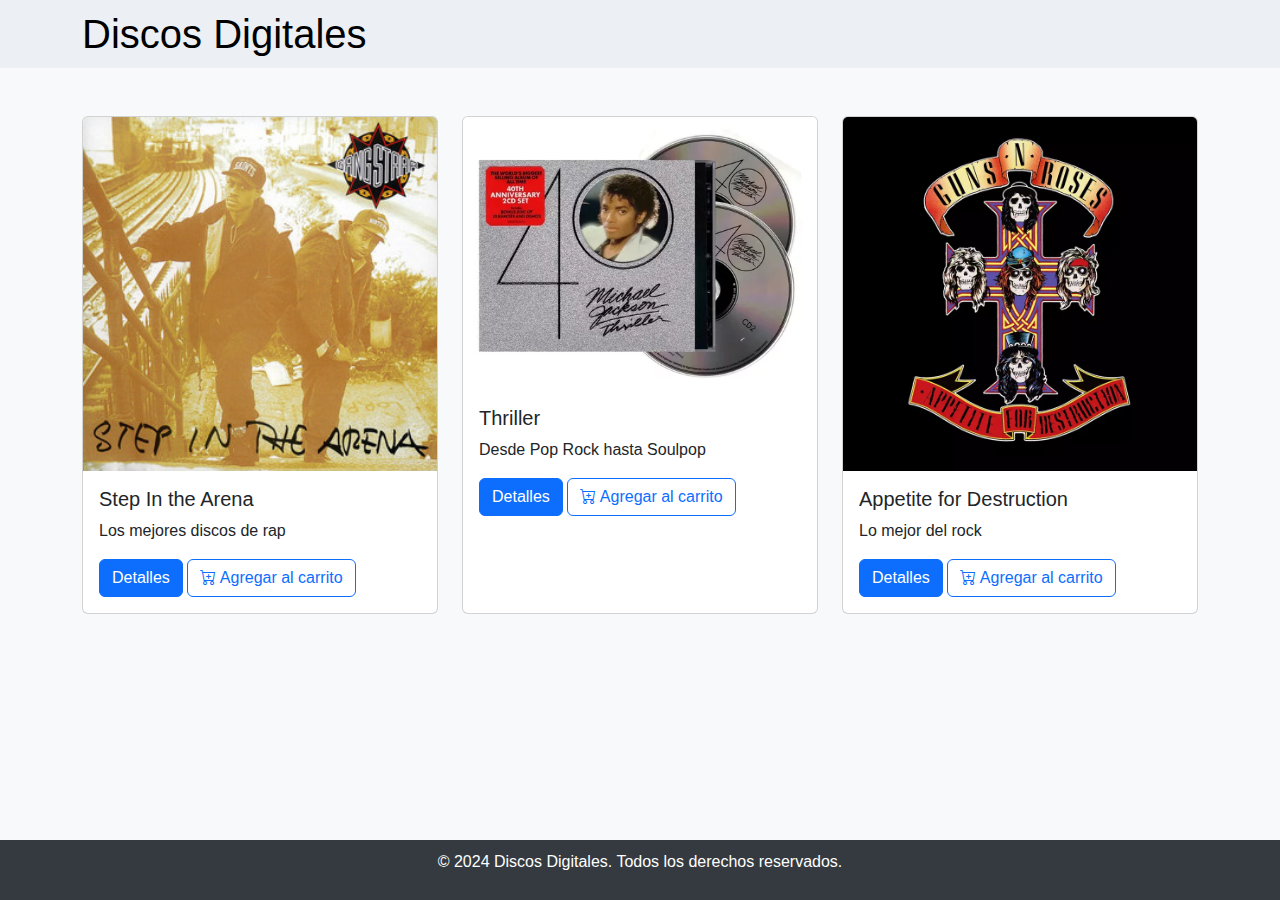
<file: discosdigit.html>
<!DOCTYPE html>
<html lang="en">
<head>
    <meta charset="UTF-8">
    <meta name="viewport" content="width=device-width, initial-scale=1.0">
    <title>Discos Digitales</title>
    <link href="https://cdn.jsdelivr.net/npm/bootstrap@5.3.3/dist/css/bootstrap.min.css" rel="stylesheet">
    <link href="https://cdn.jsdelivr.net/npm/bootstrap-icons/font/bootstrap-icons.css" rel="stylesheet">
    <link rel="stylesheet" href="style.css">
    <style>
        body {
            font-family: 'Arial', sans-serif;
            background-color: #f8f9fa;
        }
        .header {
            background-color: #ecf0f5;
            color: white;
            padding: 10px 0;
        }
        .header h1 {
            margin-bottom: 0;
        }
        .footer {
            background-color: #343a40;
            color: white;
            text-align: center;
            padding: 10px 0;
            position: fixed;
            width: 100%;
            bottom: 0;
        }
        .card {
            transition: transform 0.3s ease;
        }
        .card:hover {
            transform: translateY(-5px);
        }
    </style>
</head>
<body>

<div class="header text-align">
    <div class="container">
        <h1 class="mb-0">Discos Digitales</h1>
    </div>
</div>

<div class="container my-5">
    <div class="row row-cols-1 row-cols-md-3 g-4">
        <div class="col">
            <div class="card h-100">
                <img src="Imagenes/digital rap.jpg" class="card-img-top" alt="Nombre del disco">
                <div class="card-body">
                    <h5 class="card-title">Step In the Arena </h5>
                    <p class="card-text">Los mejores discos de rap</p>
                    <a href="#" class="btn btn-primary" data-bs-toggle="modal" data-bs-target="#modalDisco1">Detalles</a>
                    <button class="btn btn-outline-primary"><i class="bi bi-cart-plus"></i> Agregar al carrito</button>
                </div>
            </div>
        </div>

        <div class="col">
            <div class="card h-100">
                <img src="Imagenes/digital2.webp" class="card-img-top" alt="Nombre del disco">
                <div class="card-body">
                    <h5 class="card-title">Thriller</h5>
                    <p class="card-text">Desde Pop Rock hasta Soulpop</p>
                    <a href="#" class="btn btn-primary" data-bs-toggle="modal" data-bs-target="#modalDisco2">Detalles</a>
                    <button class="btn btn-outline-primary"><i class="bi bi-cart-plus"></i> Agregar al carrito</button>
                </div>
            </div>
        </div>

        <div class="col">
            <div class="card h-100">
                <img src="Imagenes/carousel5.webp" class="card-img-top" alt="Nombre del disco">
                <div class="card-body">
                    <h5 class="card-title">Appetite for Destruction                    </h5>
                    <p class="card-text">Lo mejor del rock</p>
                    <a href="#" class="btn btn-primary" data-bs-toggle="modal" data-bs-target="#modalDisco4">Detalles</a>
                    <button class="btn btn-outline-primary"><i class="bi bi-cart-plus"></i> Agregar al carrito</button>
                </div>
            </div>
        </div>
        
    </div>
</div>

<!-- Modales -->
<div class="modal fade" id="modalDisco1" tabindex="-1" aria-labelledby="modalDisco1Label" aria-hidden="true">
    <div class="modal-dialog modal-dialog-centered">
        <div class="modal-content">
            <div class="modal-header">
                <h5 class="modal-title" id="modalDisco1Label">Step In the Arena </h5>
                <button type="button" class="btn-close" data-bs-dismiss="modal" aria-label="Close"></button>
            </div>
            <div class="modal-body">
                <p>Hip Hop.</p>
                <p>Precio: $50.00</p>
                <p>Step In the Arena -En español: Paso en la arena- es el segundo álbum de estudio del dúo estadounidense de hip hop Gang Starr. Fue publicado inicialmente en 1990, pero luego se lanzó comercialmente el 15 de enero de 1991.​En 1998, el álbum fue seleccionado como uno de los 100 Mejores Álbumes de Rap de The Source.</p>
            </div>
            <div class="modal-footer">
                <button type="button" class="btn btn-secondary" data-bs-dismiss="modal">Cerrar</button>
            </div>
        </div>
    </div>
</div>

<div class="modal fade" id="modalDisco2" tabindex="-1" aria-labelledby="modalDisco2Label" aria-hidden="true">
    <div class="modal-dialog modal-dialog-centered">
        <div class="modal-content">
            <div class="modal-header">
                <h5 class="modal-title" id="modalDisco2Label">Thriller</h5>
                <button type="button" class="btn-close" data-bs-dismiss="modal" aria-label="Close"></button>
            </div>
            <div class="modal-body">
                <p>Desde Pop Rock hasta Soulpop.</p>
                <p>Precio: $65.00</p>
                <p>Thriller es el sexto álbum de estudio del cantante estadounidense Michael Jackson, publicado el 29 de noviembre de 1982 por Epic Records</p>
            </div>
            <div class="modal-footer">
                <button type="button" class="btn btn-secondary" data-bs-dismiss="modal">Cerrar</button>
            </div>
        </div>
    </div>
</div>

<div class="modal fade" id="modalDisco4" tabindex="-1" aria-labelledby="modalDisco4Label" aria-hidden="true">
    <div class="modal-dialog modal-dialog-centered">
        <div class="modal-content">
            <div class="modal-header">
                <h5 class="modal-title" id="modalDisco4Label">Appetite for Destruction</h5>
                <button type="button" class="btn-close" data-bs-dismiss="modal" aria-label="Close"></button>
            </div>
            <div class="modal-body">
                <p>Rock para siempre</p>
                <p>Precio: $35.00</p>
                <p>Appetite for Destruction —en español: Apetito por la destrucción — es el álbum debut de la banda estadounidense de hard rock Guns N' Roses. Fue publicado por la compañía discográfica Geffen Records el 21 de julio de 1987, tras su autoeditado Live?!*@ Like a Suicide.</p>
            </div>
            <div class="modal-footer">
                <button type="button" class="btn btn-secondary" data-bs-dismiss="modal">Cerrar</button>
            </div>
        </div>
    </div>
</div>

<div class="footer">
    <div class="container">
        <p>&copy; 2024 Discos Digitales. Todos los derechos reservados.</p>
    </div>
</div>

<script src="https://cdn.jsdelivr.net/npm/bootstrap@5.3.3/dist/js/bootstrap.bundle.min.js"></script>
</body>
</html>
</file>
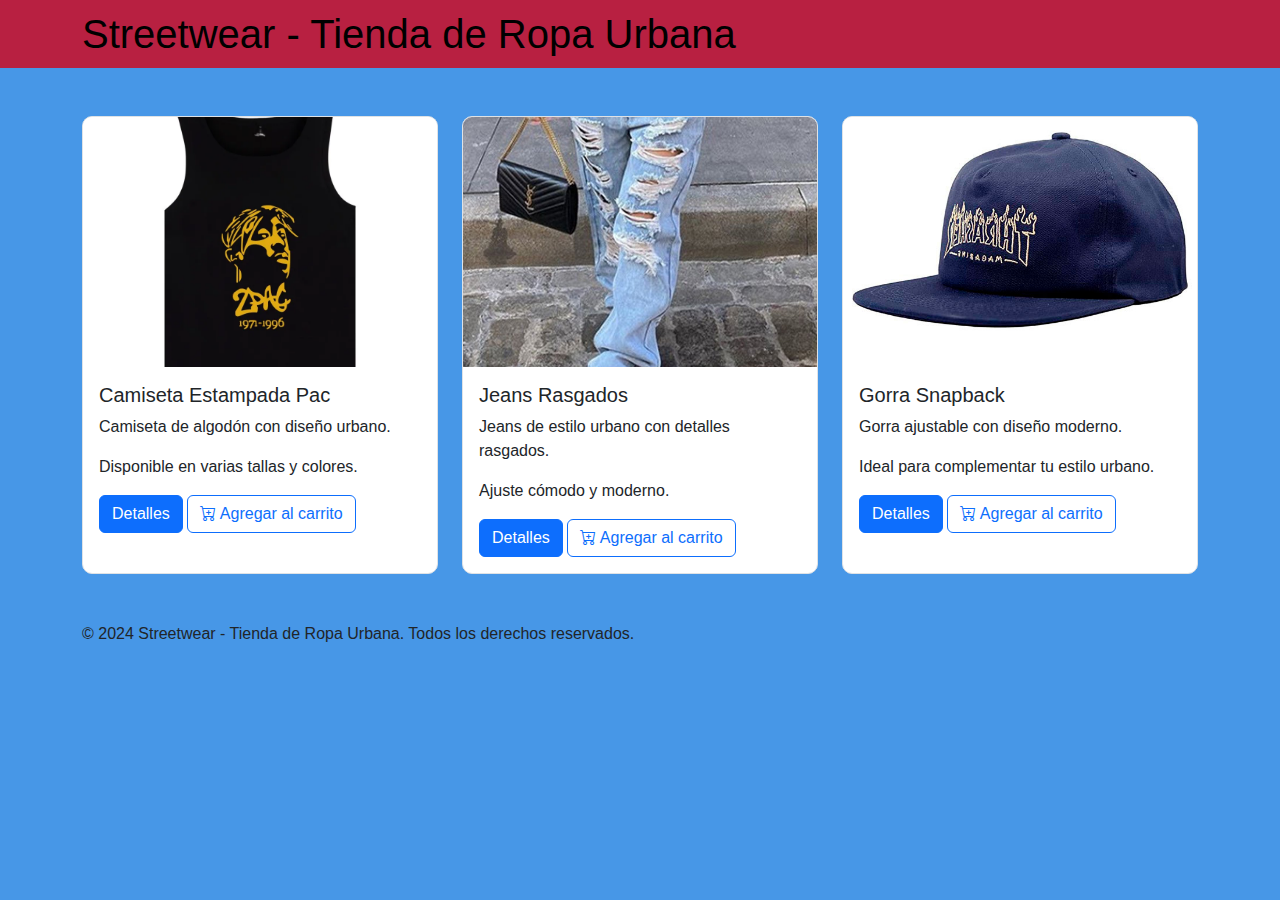
<file: streetwear.html>
<!DOCTYPE html>
<html lang="en">
<head>
    <meta charset="UTF-8">
    <meta name="viewport" content="width=device-width, initial-scale=1.0">
    <title>Streetwear - Tienda de Ropa Urbana</title>
    <link href="https://cdn.jsdelivr.net/npm/bootstrap@5.3.3/dist/css/bootstrap.min.css" rel="stylesheet">
    <link href="https://cdn.jsdelivr.net/npm/bootstrap-icons/font/bootstrap-icons.css" rel="stylesheet">
    <link rel="stylesheet" href="style.css">
    <style>
        body {
            font-family: 'Arial', sans-serif;
            background-color: #4797e7; 
            color: #212529; 
        }
        .header {
            background-color: #b82041; 
            color: white; 
            padding: 10px 0;
        }
        .header h1 {
            margin-bottom: 0;
        }
        .card {
            transition: transform 0.3s ease;
            border: 1px solid #dee2e6; 
            border-radius: 10px; 
            overflow: hidden; 
        }
        .card:hover {
            transform: translateY(-5px);
            box-shadow: 0 4px 8px rgba(104, 14, 14, 0.1); 
        }
        .card-img-top {
            height: 250px; 
            object-fit: cover; 
        }
    </style>
</head>
<body>

<div class="header text-align">
    <div class="container">
        <h1 class="mb-0">Streetwear - Tienda de Ropa Urbana</h1>
    </div>
</div>

<div class="container my-5">
    <div class="row row-cols-1 row-cols-md-3 g-4">
        <div class="col">
            <div class="card h-100">
                <img src="Imagenes/ropa1.webp" class="card-img-top" alt="Camiseta Estampada">
                <div class="card-body">
                    <h5 class="card-title">Camiseta Estampada Pac</h5>
                    <p class="card-text">Camiseta de algodón con diseño urbano.</p>
                    <p class="card-text">Disponible en varias tallas y colores.</p>
                    <a href="#" class="btn btn-primary">Detalles</a>
                    <button class="btn btn-outline-primary"><i class="bi bi-cart-plus"></i> Agregar al carrito</button>
                </div>
            </div>
        </div>

        <div class="col">
            <div class="card h-100">
                <img src="Imagenes/ropa2.jpg" class="card-img-top" alt="Jeans Rasgados">
                <div class="card-body">
                    <h5 class="card-title">Jeans Rasgados</h5>
                    <p class="card-text">Jeans de estilo urbano con detalles rasgados.</p>
                    <p class="card-text">Ajuste cómodo y moderno.</p>
                    <a href="#" class="btn btn-primary">Detalles</a>
                    <button class="btn btn-outline-primary"><i class="bi bi-cart-plus"></i> Agregar al carrito</button>
                </div>
            </div>
        </div>

        <div class="col">
            <div class="card h-100">
                <img src="Imagenes/rop3.jpg" class="card-img-top" alt="Gorra Snapback">
                <div class="card-body">
                    <h5 class="card-title">Gorra Snapback</h5>
                    <p class="card-text">Gorra ajustable con diseño moderno.</p>
                    <p class="card-text">Ideal para complementar tu estilo urbano.</p>
                    <a href="#" class="btn btn-primary">Detalles</a>
                    <button class="btn btn-outline-primary"><i class="bi bi-cart-plus"></i> Agregar al carrito</button>
                </div>
            </div>
        </div>
        
    </div>
</div>

<div class="footer">
    <div class="container">
        <p>&copy; 2024 Streetwear - Tienda de Ropa Urbana. Todos los derechos reservados.</p>
    </div>
</div>

<script src="https://cdn.jsdelivr.net/npm/bootstrap@5.3.3/dist/js/bootstrap.bundle.min.js"></script>
</body>
</html>
</file>
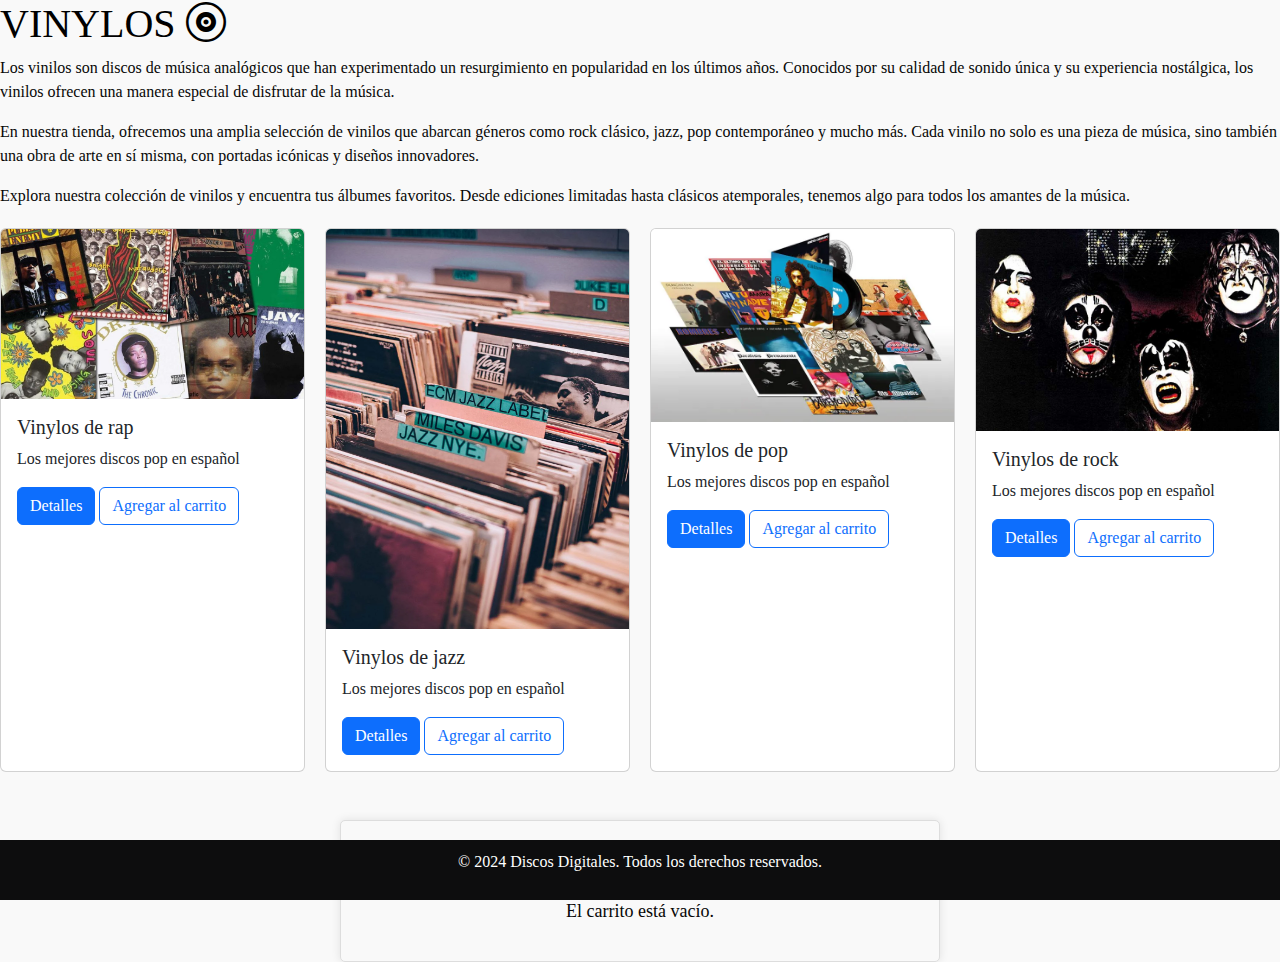
<file: vinylos.html>
<!DOCTYPE html>
<html lang="en">
<head>
    <meta charset="UTF-8">
    <meta name="viewport" content="width=device-width, initial-scale=1.0">
    <title>Vintlos - Vinilos</title>
    <link href="https://cdn.jsdelivr.net/npm/bootstrap-icons/font/bootstrap-icons.css" rel="stylesheet">
    <link href="https://cdn.jsdelivr.net/npm/bootstrap@5.3.3/dist/css/bootstrap.min.css" rel="stylesheet">
    <link rel="stylesheet" href="style.css">
    <style>
        body {
        background-color: #f9f9f9;
    }
        .footer {
            background-color: #0d0d0e;
            color: rgb(255, 255, 255);
            text-align: center;
            padding: 10px 0;
            position: fixed;
            width: 100%;
            bottom: 0;
        }
        .cart-item {
            display: flex;
            align-items: center;
            border-bottom: 1px solid #ddd;
            padding: 10px 0;
            margin-bottom: 10px;
        }
        .cart-item img {
            max-width: 80px;
            height: auto;
            margin-right: 20px;
            border-radius: 5px;
        }
        .cart-item-details {
            flex-grow: 1;
            margin-right: 20px;
        }
        .cart-item-name {
            font-size: 18px;
            font-weight: bold;
            margin-bottom: 5px;
        }
        .cart-item-quantity {
            font-size: 14px;
        }
        .cart-item-remove {
            font-size: 14px;
            cursor: pointer;
        }
        .cart-container {
            max-width: 600px;
            margin: auto;
            padding: 20px;
            background-color: #f9f9f9;
            border: 1px solid #ddd;
            border-radius: 5px;
            box-shadow: 0 0 10px rgba(0,0,0,0.1);
        }
        .cart-header {
            display: flex;
            justify-content: space-between;
            align-items: center;
            margin-bottom: 20px;
        }
        .cart-title {
            font-size: 24px;
            font-weight: bold;
        }
        .cart-total {
            font-size: 18px;
            color: #007bff;
        }
        .cart-empty {
            text-align: center;
            font-size: 18px;
            margin-top: 20px;
        }
    </style>
</head>
<body>
    <h1>VINYLOS <i class="bi bi-vinyl" style="height: 80px; width: 80px;"></i></h1>
    <p>Los vinilos son discos de música analógicos que han experimentado un resurgimiento en popularidad en los últimos años. Conocidos por su calidad de sonido única y su experiencia nostálgica, los vinilos ofrecen una manera especial de disfrutar de la música.</p>
    <p>En nuestra tienda, ofrecemos una amplia selección de vinilos que abarcan géneros como rock clásico, jazz, pop contemporáneo y mucho más. Cada vinilo no solo es una pieza de música, sino también una obra de arte en sí misma, con portadas icónicas y diseños innovadores.</p>
    <p>Explora nuestra colección de vinilos y encuentra tus álbumes favoritos. Desde ediciones limitadas hasta clásicos atemporales, tenemos algo para todos los amantes de la música.</p>

    <div class="vinyl-container">
        <div class="col">
            <div class="card h-100">
                <img src="Imagenes/vinilosderap.jpg" class="card-img-top" alt="Nombre del disco">
                <div class="card-body">
                    <h5 class="card-title">Vinylos de rap</h5>
                    <p class="card-text">Los mejores discos pop en español</p>
                    <a href="#" class="btn btn-primary">Detalles</a>
                    <button class="btn btn-outline-primary add-to-cart" data-product="Vinylos de rap">Agregar al carrito</button>
                </div>
            </div>
        </div>
        <div class="col">
            <div class="card h-100">
                <img src="Imagenes/v4.webp" class="card-img-top" alt="Nombre del disco" style="height: 400px;">
                <div class="card-body">
                    <h5 class="card-title">Vinylos de jazz</h5>
                    <p class="card-text">Los mejores discos pop en español</p>
                    <a href="#" class="btn btn-primary">Detalles</a>
                    <button class="btn btn-outline-primary add-to-cart" data-product="Vinylos de jazz">Agregar al carrito</button>
                </div>
            </div>
        </div>
        <div class="col">
            <div class="card h-100">
                <img src="Imagenes/vinilpop.webp" class="card-img-top" alt="Nombre del disco">
                <div class="card-body">
                    <h5 class="card-title">Vinylos de pop</h5>
                    <p class="card-text">Los mejores discos pop en español</p>
                    <a href="#" class="btn btn-primary">Detalles</a>
                    <button class="btn btn-outline-primary add-to-cart" data-product="Vinylos de pop">Agregar al carrito</button>
                </div>
            </div>
        </div>
        <div class="col">
            <div class="card h-100">
                <img src="Imagenes/6.jpg" class="card-img-top" alt="Nombre del disco">
                <div class="card-body">
                    <h5 class="card-title">Vinylos de rock</h5>
                    <p class="card-text">Los mejores discos pop en español</p>
                    <a href="#" class="btn btn-primary">Detalles</a>
                    <button class="btn btn-outline-primary add-to-cart" data-product="Vinylos de rock">Agregar al carrito</button>
                </div>
            </div>
        </div>
    </div>
    <div class="container mt-5">
        <div class="cart-container">
            <div class="cart-header">
                <h2 class="cart-title">Carrito de Compras</h2>
                <span class="cart-total">Total: $0.00</span>
            </div>
            <div id="cartContainer">
                <p class="cart-empty">El carrito está vacío.</p>
            </div>
        </div>
    </div>

    <div class="footer">
        <div class="container">
            <p>&copy; 2024 Discos Digitales. Todos los derechos reservados.</p>
        </div>
    </div>
    
    <script>
        document.addEventListener('DOMContentLoaded', function() {
            const addToCartButtons = document.querySelectorAll('.add-to-cart');
            const cartContainer = document.getElementById('cartContainer');

            addToCartButtons.forEach(button => {
                button.addEventListener('click', function(event) {
                    const productName = event.target.getAttribute('data-product');
                    addToCart(productName);
                });
            });
            function addToCart(productName) {
                let cart = JSON.parse(localStorage.getItem('cart')) || [];
                let found = false;
                cart.forEach(item => {
                    if (item.name === productName) {
                        item.quantity++;
                        found = true;
                    }
                });
                if (!found) {
                    cart.push({ name: productName, quantity: 1 });
                }
                localStorage.setItem('cart', JSON.stringify(cart));

                updateCartView();
            }
            function updateCartView() {
                const cartItems = JSON.parse(localStorage.getItem('cart')) || [];

                cartContainer.innerHTML = ''; 
                if (cartItems.length === 0) {
                    cartContainer.innerHTML = '<p class="cart-empty">El carrito está vacío.</p>';
                } else {
                    cartItems.forEach(item => {
                        const cartItemHtml = `
                            <div class="cart-item">
                                <img src="Imagenes/${getImageForProduct(item.name)}" alt="${item.name}">
                                <div class="cart-item-details">
                                    <p class="cart-item-name">${item.name}</p>
                                    <p class="cart-item-quantity">Cantidad: <span>${item.quantity}</span></p>
                                </div>
                                <button class="btn btn-danger btn-sm cart-item-remove" data-product="${item.name}">Eliminar</button>
                            </div>
                        `;
                        cartContainer.innerHTML += cartItemHtml;
                    });
                }
                const total = calculateTotal(cartItems);
                const cartTotalElement = document.querySelector('.cart-total');
                cartTotalElement.textContent = `Total: $${total.toFixed(2)}`;
            }
            function calculateTotal(cartItems) {
                let total = 0;
                cartItems.forEach(item => {
                    const price = 10; 
                    total += price * item.quantity;
                });
                return total;
            }

            function getImageForProduct(productName) {
                if (productName === 'Vinylos de rap') {
                    return 'vinilosderap.jpg';
                } else if (productName === 'Vinylos de jazz') {
                    return 'v4.webp';
                } else if (productName === 'Vinylos de pop') {
                    return 'vinilpop.webp';
                } else if (productName === 'Vinylos de rock') {
                    return '6.jpg';
                } else {
                    return 'placeholder.jpg'; 
                }
            }
            cartContainer.addEventListener('click', function(event) {
                if (event.target.classList.contains('cart-item-remove')) {
                    const productName = event.target.getAttribute('data-product');
                    removeFromCart(productName);
                }
            });
            function removeFromCart(productName) {
                let cart = JSON.parse(localStorage.getItem('cart')) || [];

                cart = cart.filter(item => item.name !== productName);

                localStorage.setItem('cart', JSON.stringify(cart));

                
                updateCartView();
            }

            updateCartView();

        });
    </script>
</body>
</html>
</file>
<file: style.css>
.body{
    font-family: Impact, Haettenschweiler, 'Arial Narrow Bold', sans-serif;
}

body {
    background: #a89e06;
}

.section-padding {
    padding: 70px 0;
}

.carousel-item{
    height: 88vh;
    min-height: 200px;
}
.carousel-caption {
    bottom: 200px;
    z-index: 2;
}

.carousel-caption h5{
    font-size: 45px;
    text-transform: uppercase;
    letter-spacing: 2px;
    margin-top: 25px;
}

.carousel-caption p {
    width: 60%;
    margin: auto;
    font-size: 18px;
    line-height: 1.9;
}


.navbar-nav a{
    font-size: 15px;
    text-transform: uppercase;
    font-weight: 500;
}

.navbar-dark .navbar-brand {
    color: white;
    font-size: 25px;
    text-transform: uppercase;
    font-weight: bold;
    letter-spacing: 2px;
}

.navbar-light .navbar-brand:focus, .navbar-light .navbar-brand:hover {
    color: black;
} 

.w-100 {
    height: 100vh;
}

.navbar-tpggler {
    padding: 1px 5px;
    font-size: 18px;
    line-height: 0.3;
}

.services .card-body i {
    font-size: 50px;
}

.team .card-body i {
    font-size: 20px;
}

@media(max-width: 767px ) {
    .navbar-nav{
        text-align: center;
    }
    .carousel-item{
        height: 70vh; 
    }
    .w-100 {
        height: 70vh;
    }
    .carousel-caption{
        bottom: 125px;
    }
    .carousel-caption h5 {
        font-size: 17pxs;
    }
    .carousel-caption a{
        padding: 10px 15px;
        font-size: 15px;
    }
    .carouse-caption p{
        width: 100%;
        line-height: 1.5;
        font-size: 12px;
    }
    .about-text {
        padding-top: 50px;
    }
    .card{
        margin-bottom: 30px;
    }
    .section-padding{
        padding: 50px 0;
    }
}

.brand-highlight {
    color: #d6b10a;
}

#scrollTopBtn {
    position: fixed;
    bottom: 20px;   
    right: 20px;    
    z-index: 99;    
    display: none;  
}


#scrollTopBtn.show {
    display: block;
}

        .about-text p {
            font-size: 20px; 
            line-height: 1.6; 
        }

/**vinylos**/

body {
    font-family:'Lucida Sans';
    background-color: #a7a70e;
    color: #070706;
}

h1 {
    color: #000000;
}

.vinyl-container {
    display: flex;
    flex-wrap: wrap;
    gap: 20px;
    margin-top: 20px;
}

.vinyl-item {
    width: calc(25% - 20px);
    text-align: center;
}

.vinyl-item img {
    max-width: 100%;
    border-radius: 8px;
}
</file>
